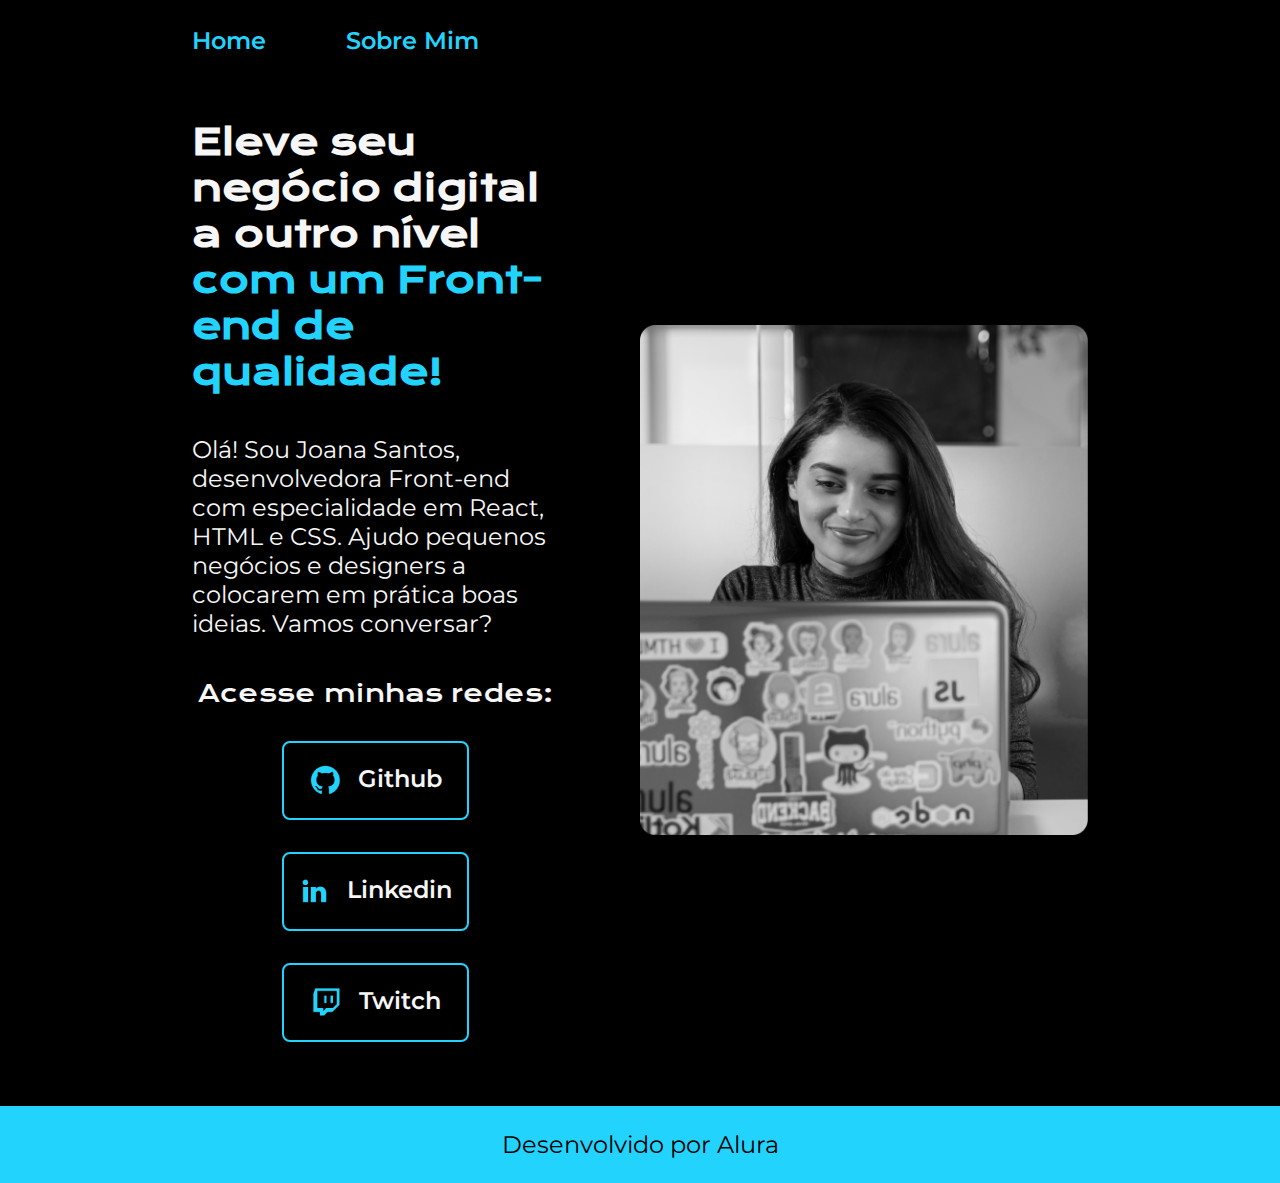
<file: index.html>
<!DOCTYPE html>
<html lang="pt-br">

<head>
    <meta charset="UTF-8">
    <meta name="viewport" content="width=device-width, initial-scale=1.0">
    <link rel="stylesheet" href="./styles/style.css">
    <title>Portfólio</title>
</head>

<body>
    <header class="cabecalho">
        <nav class="cabecalho__menu">
            <a class="cabecalho__menu__link" href="index.html">Home</a>
            <a class="cabecalho__menu__link" href="about.html">Sobre Mim</a>
        </nav>
    </header>
    <main class="apresentacao">
        <section class="apresentacao__conteudo">
            <h1 class="apresentacao__conteudo__titulo">Eleve seu negócio digital a outro nível <span><strong class="titulo-destaque">com um Front-end de
                        qualidade!</strong></span></h1>
            <p class="apresentacao__conteudo__texto">Olá! Sou Joana Santos, desenvolvedora Front-end com especialidade em React, HTML e CSS. Ajudo pequenos
                negócios e designers a colocarem em prática boas ideias. Vamos conversar?</p>
                <div class="apresentacao__links">
                    <h2 class="apresentacao__links__subtitulo">Acesse minhas redes:</h2>
                    <a class="apresentacao__links__navegacao" href="https://github.com">
                        <img src="./assets/github.png"> 
                    Github</a>
                    <a class="apresentacao__links__navegacao" href="https://linkedin.com">
                        <img src="./assets/linkedin.png"> 
                    Linkedin</a>
                    <a class="apresentacao__links__navegacao" href="https://twitch.tv">
                        <img src="./assets/twitch.png"> 
                    Twitch</a>
                </div>
        </section>
        <img class="apresentacao__imagem" src="./assets/Rectangle 47.png" alt="Foto da Joana Santos programando">
    </main>
    <footer class="rodape">
        <p>Desenvolvido por Alura</p>
    </footer>
</body>

</html>
</file>
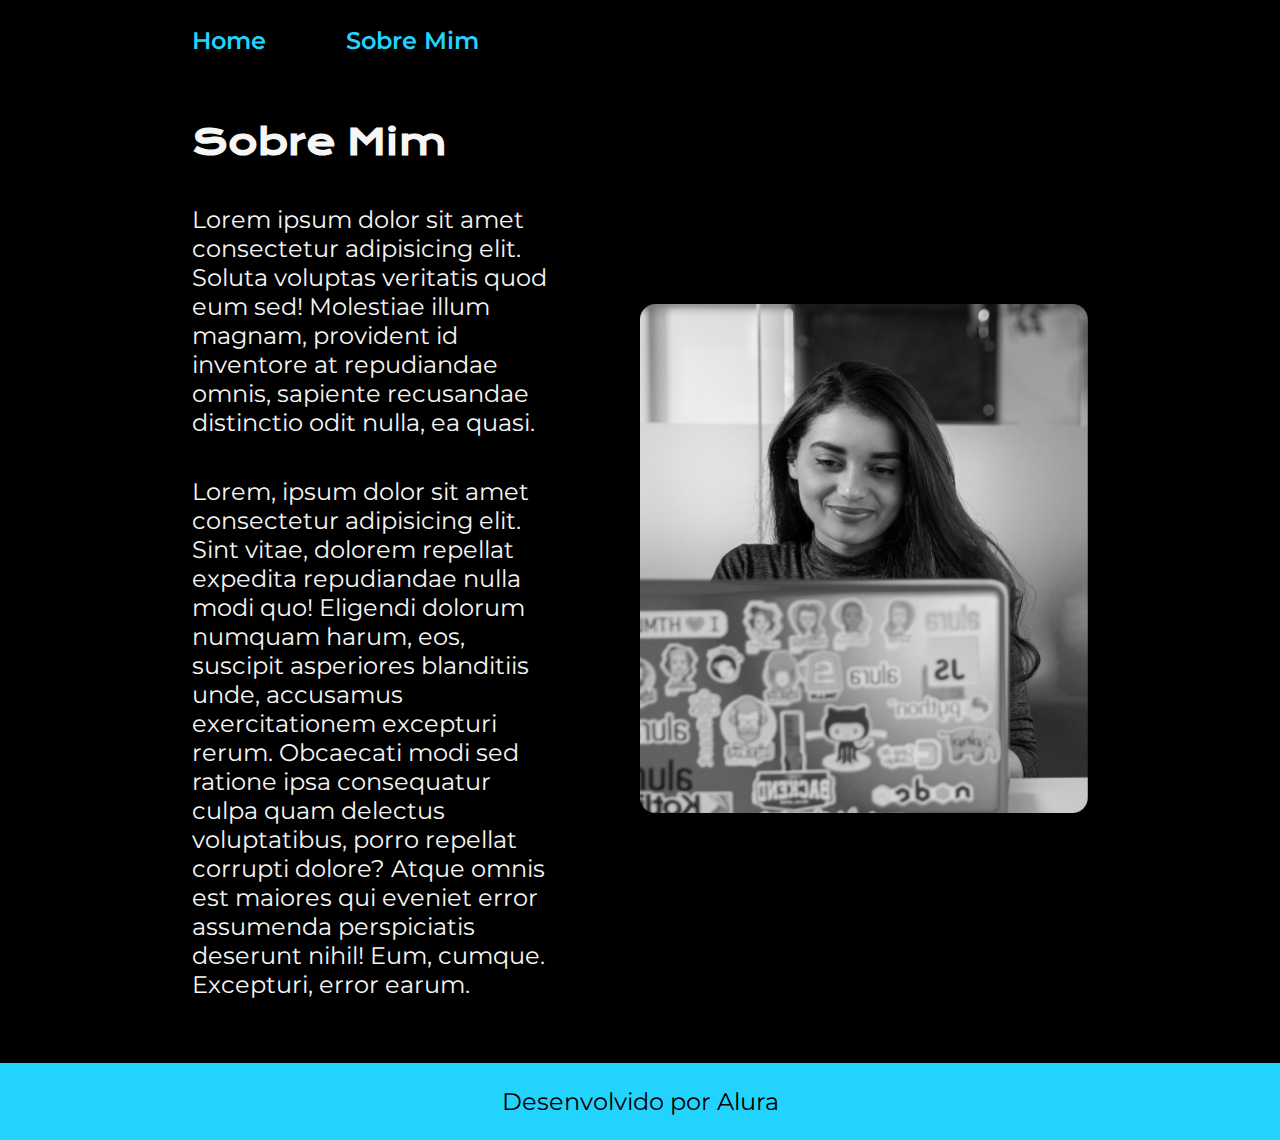
<file: about.html>
<!DOCTYPE html>
<html lang="en">
<head>
    <meta charset="UTF-8">
    <meta name="viewport" content="width=device-width, initial-scale=1.0">
    <title>Sobre Mim</title>
    <link rel="stylesheet" href="./styles/style.css">
</head>
<body>
    <header class="cabecalho">
        <nav class="cabecalho__menu">
            <a class="cabecalho__menu__link" href="index.html">Home</a>
            <a class="cabecalho__menu__link" href="about.html">Sobre Mim</a>
        </nav>
    </header>

    <main class="apresentacao">
        <section class="apresentacao__conteudo">
            <h1 class="apresentacao__conteudo__titulo">Sobre Mim</h1>
            <p class="apresentacao__conteudo__texto">Lorem ipsum dolor sit amet consectetur adipisicing elit. Soluta voluptas veritatis quod eum sed! Molestiae illum magnam, provident id inventore at repudiandae omnis, sapiente recusandae distinctio odit nulla, ea quasi.</p>
            <p class="apresentacao__conteudo__texto">Lorem, ipsum dolor sit amet consectetur adipisicing elit. Sint vitae, dolorem repellat expedita repudiandae nulla modi quo! Eligendi dolorum numquam harum, eos, suscipit asperiores blanditiis unde, accusamus exercitationem excepturi rerum.
            Obcaecati modi sed ratione ipsa consequatur culpa quam delectus voluptatibus, porro repellat corrupti dolore? Atque omnis est maiores qui eveniet error assumenda perspiciatis deserunt nihil! Eum, cumque. Excepturi, error earum.</p>
        </section>
        <img class="apresentacao__imagem" src="./assets/Rectangle 47.png" alt="Foto da Joana Santos programando">
    </main>

    <footer class="rodape">
        <p>Desenvolvido por Alura</p>
    </footer>
</body>
</html>
</file>
<file: styles/style.css>
@import url('https://fonts.googleapis.com/css2?family=Krona+One&family=Raleway:ital,wght@0,100;0,200;0,300;0,400;0,500;0,600;0,700;0,800;0,900;1,100;1,200;1,300;1,400;1,500;1,600;1,700;1,800;1,900&display=swap');

@import url('https://fonts.googleapis.com/css2?family=Montserrat:wght@400;600&display=swap');

:root{
    --cor-primaria: #000000;
    --cor-secundaria: #F6F6F6;
    --cor-terciaria: #22D4FD;
    --cor-hover:#272727;

    --fonte-primaria:'Krona One',sans-serif;
    --fonte-secundaria:'Montserrat', sans-serif;
}

*{
    margin: 0px;
    padding: 0px;
}

body {
    height:100vh;
    box-sizing:border-box;
    background-color: var(--cor-primaria);
    color: var(--cor-secundaria);
}

.titulo-destaque{
    color: var(--cor-terciaria);
}

.cabecalho{
    padding: 2% 0 0 15%
}

.cabecalho__menu{
    display: flex;
    gap: 80px;
}

.cabecalho__menu__link{
    font-family: var(--fonte-secundaria);
    font-size: 1.5rem;
    font-weight: 600;
    color: var(--cor-terciaria);
    text-decoration: none;
}
.cabecalho__menu__link:hover{
    color:var(--cor-secundaria);
}

.apresentacao{
    padding: 5% 15%;
    display:flex;   
    align-items: center;
    justify-content: space-between;
    gap: 82px;
}

.apresentacao__conteudo{
    width: 50%;
    display:flex;
    flex-direction: column;
    gap: 40px;
}

.apresentacao__conteudo__titulo{
    font-size:2.25rem; /* 1 REM equivale a 16px */
    font-family:var(--fonte-primaria);
}

.apresentacao__conteudo__texto{
    font-size: 1.5rem;
    font-family: var(--fonte-secundaria);
}

.apresentacao__links{
    display:flex;
    flex-direction: column;
    justify-content: space-between;
    align-items: center;
    gap: 32px;
}

.apresentacao__links__subtitulo{
    font-family:var(--fonte-primaria);
    font-weight: 400;
    font-size: 1.5rem;
}

.apresentacao__links__navegacao{
    display: flex;
    justify-content: center;
    gap: 16px;
    width: 50%;
    text-align: center;
    border-radius: 8px;
    font-size: 1.5rem;
    padding: 21.5px 0px;
    text-decoration: none;
    font-family: var(--fonte-secundaria);
    font-weight: 600;
    color: var(--cor-secundaria);
    border: 2px solid var(--cor-terciaria);
}

.apresentacao__links__navegacao:hover { 
    background-color: var(--cor-hover);
}

.apresentacao__imagem{
    width: 50%
}

.rodape{
    padding: 24px;
    text-align: center;
    font-family: var(--fonte-secundaria);
    font-size: 1.5rem;
    color:var(--cor-primaria);
    background-color: var(--cor-terciaria);
}

@media (max-width: 1200px) {
    .apresentacao{
        flex-direction: column-reverse;
    }
    .cabecalho{
        padding: 10%;
    }
    .cabecalho__menu{
        justify-content: center;
    }
    .apresentacao__conteudo{
        width: auto;
    }
}
</file>
